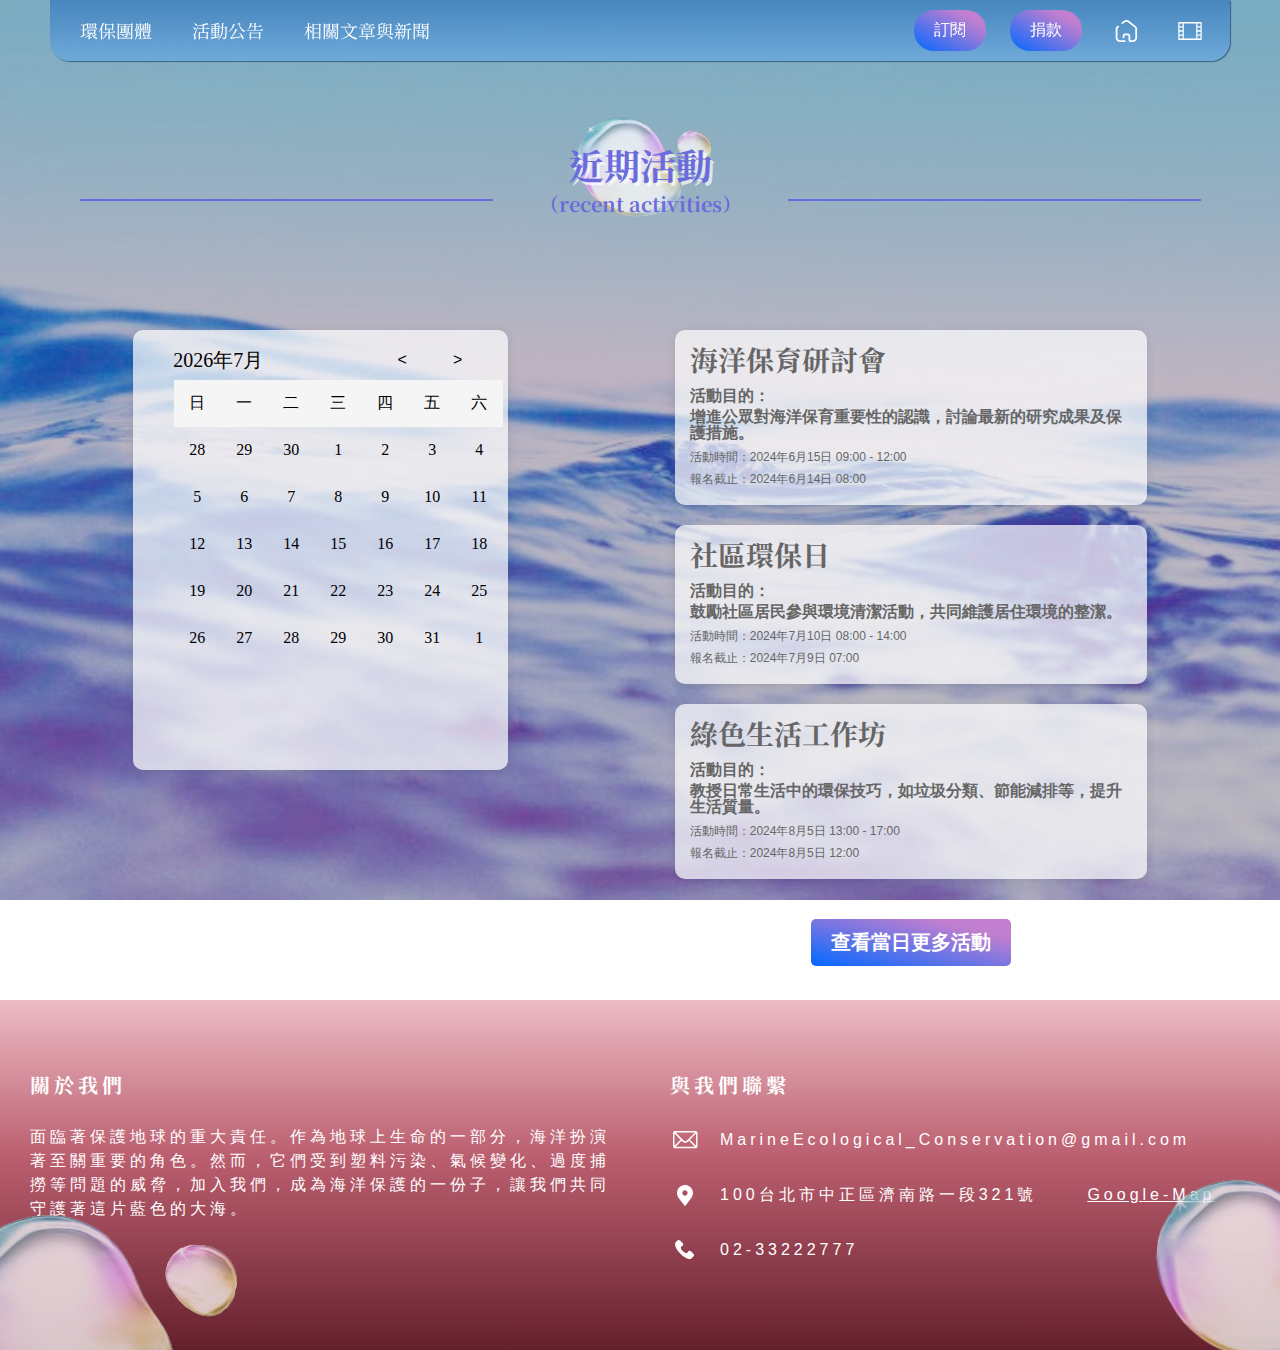
<file: activities.html>
<!DOCTYPE html>
<html lang="zh-Hant">

<head>
    <meta charset="UTF-8">
    <meta name="viewport" content="width=device-width, initial-scale=1.0">
    <title>個人作業｜提倡環保◇保護海洋｜</title>
    <link rel="stylesheet" href="./style.css">
    <style>
        html {
            scroll-behavior: smooth;
        }
    </style>
</head>

<body>
    <header>
        <nav class="navbar">
            <ul class="nav-links">
                <li><a href="./groups.html" class="text-18w-Family">環保團體</a></li>
                <li><a href="./activities.html" class="text-18w-Family">活動公告</a></li>
                <li><a href="./video-news.html" class="text-18w-Family">相關文章與新聞</a></li>
            </ul>
            <div class="nav-buttons">
                <button id="subscribeBtn" class="btn-primary">訂閱</button>
                <a href="./Donate.html"><button class="btn-primary">捐款</button></a>
                <a href="./index.html" class="nav-icon"><img src="./img/menuhearder/icon-home.svg" alt="Home"></a>
                <a href="./video-news.html" class="nav-icon"><img src="./img/menuhearder/icon-video.svg"
                        alt="Video"></a>
            </div>
        </nav>
    </header>

   <!-- 近期活動 -->
   <section id="activities">
    <div class="titleLine">
        <div class="title">
            <h1 class="Big-Text-Family">近期活動
                <p class="text-20wb-Family">（recent activities）</p>
            </h1>
        </div>
    </div>
    <div class="dateBox">
        <div class="calendar">
            <div class="calendar-header">
                <span id="calendar-month-year"></span>
                <div class="nav-buttons">
                    <button id="prev-month">&lt;</button>
                    <button id="next-month">&gt;</button>
                </div>
            </div>
            <table class="calendar-table">
                <thead>
                    <tr>
                        <th>日</th>
                        <th>一</th>
                        <th>二</th>
                        <th>三</th>
                        <th>四</th>
                        <th>五</th>
                        <th>六</th>
                    </tr>
                </thead>
                <tbody id="calendar-body">
                    <!-- 日曆天數將由JavaScript生成 -->
                </tbody>
            </table>
        </div>
        <div class="events" id="event-container">
            <a href="./activities.html" class="event">
                <h3 class="event-title-30pb-Family">海洋保育研討會</h3>
                <div class="eventAct text-16-Family">
                    <p>活動目的： </p>
                    <p> 增進公眾對海洋保育重要性的認識，討論最新的研究成果及保護措施。</p>
                </div>
                <div class="eventTime text-12wf-Family">
                    <span>活動時間：2024年6月15日 09:00 - 12:00</span>
                    <span>報名截止：2024年6月14日 08:00</span>
                </div>
            </a>

            <a href="./activities.html" class="event">
                <h3 class="event-title-30pb-Family">社區環保日</h3>
                <div class="eventAct text-16-Family">
                    <p>活動目的： </p>
                    <p> 鼓勵社區居民參與環境清潔活動，共同維護居住環境的整潔。</p>
                </div>
                <div class="eventTime text-12wf-Family">
                    <span>活動時間：2024年7月10日 08:00 - 14:00</span>
                    <span>報名截止：2024年7月9日 07:00</span>
                </div>
            </a>

            <a href="./activities.html" class="event">
                <h3 class="event-title-30pb-Family">綠色生活工作坊</h3>
                <div class="eventAct text-16-Family">
                    <p>活動目的： </p>
                    <p> 教授日常生活中的環保技巧，如垃圾分類、節能減排等，提升生活質量。</p>
                </div>
                <div class="eventTime text-12wf-Family">
                    <span>活動時間：2024年8月5日 13:00 - 17:00</span>
                    <span>報名截止：2024年8月5日 12:00</span>
                </div>
            </a>
            <div class="more-activities text-20A-Family">
                <a href="./activities.html"><button>查看當日更多活動</button></a>
            </div>
        </div>
    </div>
</section>

    <footer>
        <div id="footer-box">
            <div id="footer-contant">
                <h2 class="text-20wb-Family">關於我們</h2>
                <p class="text-16wf-Family">
                    面臨著保護地球的重大責任。作為地球上生命的一部分，海洋扮演著至關重要的角色。然而，它們受到塑料污染、氣候變化、過度捕撈等問題的威脅，加入我們，成為海洋保護的一份子，讓我們共同守護著這片藍色的大海。
                </p>

            </div>
            <div id="footer-connect">
                <h2 class="text-20wb-Family">與我們聯繫</h2>
                <div class="text-16wf-Family">
                    <p><img src="./img/footer/mail.svg" alt="電子信箱、Email">MarineEcological_Conservation@gmail.com </p>
                    <p><img src="./img/footer/addr.svg" alt="地址、Addr">100台北市中正區濟南路一段321號 <a class="maptext"
                            href="">Google-Map</a></p>
                    <p><img src="./img/footer/phone.svg" alt="聯絡電話、phoneNumber">02-33222777</p>
                </div>
            </div>
            <img class="left-pp" src="./img/footer/Bubbles.svg" alt="">
            <img class="right-pp" src="./img/footer/Bubbles.svg" alt="">
        </div>
    </footer>
    <script src="./script.js"></script>

</body>

</html>
</file>
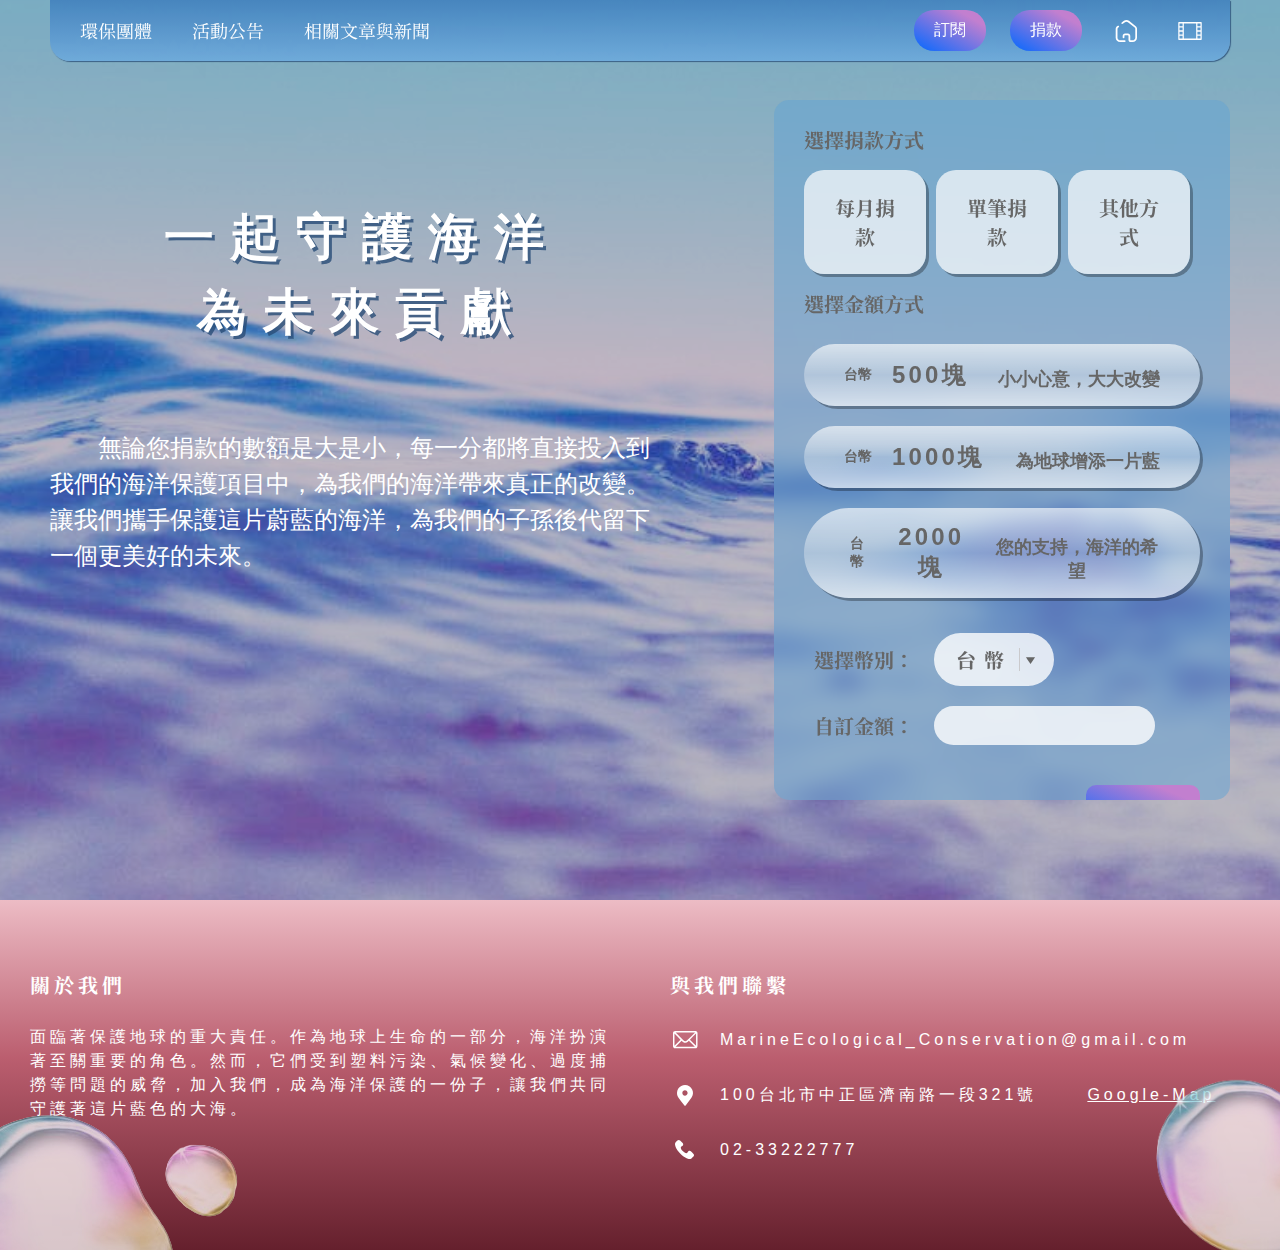
<file: Donate.html>
<!DOCTYPE html>
<html lang="zh-Hant">

<head>
    <meta charset="UTF-8">
    <meta name="viewport" content="width=device-width, initial-scale=1.0">
    <title>個人作業｜提倡環保◇保護海洋｜-守護海洋</title>
    <link rel="stylesheet" href="./style.css">
</head>

<body>
    <header>
        <nav class="navbar">
            <ul class="nav-links">
                <li><a href="./groups.html" class="text-18w-Family">環保團體</a></li>
                <li><a href="./activities.html" class="text-18w-Family">活動公告</a></li>
                <li><a href="./video-news.html" class="text-18w-Family">相關文章與新聞</a></li>
            </ul>
            <div class="nav-buttons">
                <button id="subscribeBtn" class="btn-primary">訂閱</button>
                <a href="./Donate.html"><button class="btn-primary">捐款</button></a>
                <a href="./index.html" class="nav-icon"><img src="./img/menuhearder/icon-home.svg" alt="Home"></a>
                <a href="./video-news.html" class="nav-icon"><img src="./img/menuhearder/icon-video.svg"
                        alt="Video"></a>
            </div>
        </nav>
    </header>

    <div id="donate">
        <img class="right-bg" src="./img/Lower left ocean map.png" alt="">
        <div class="donate-box">
            <div class="title-L">
                <div class="header Big-Text-NoFamily">一起守護海洋<br>為未來貢獻</div>
                <div class="header-text">
                    　　無論您捐款的數額是大是小，每一分都將直接投入到我們的海洋保護項目中，為我們的海洋帶來真正的改變。讓我們攜手保護這片蔚藍的海洋，為我們的子孫後代留下一個更美好的未來。
                </div>
            </div>
            <div class="container">
                <form>
                    <div class="box">
                        <div class="subheader text-206b-Family">選擇捐款方式</div>
                        <div class="radio-group ">
                            <button class="text-206b-Family" type="button">每月捐款</button>
                            <button class="text-206b-Family" type="button">單筆捐款</button>
                            <button class="text-206b-Family" type="button">其他方式</button>
                        </div>
                    </div>
                    <div class="form-group">
                        <div class="subheader text-206b-Family">選擇金額方式</div>
                        <div class="box">
                            <button type="button">
                                <div class="text-SB">
                                    <div class="S">
                                        <small>台幣</small>
                                        <h2>500塊</h2>
                                    </div>
                                    <div class="B">
                                        <h3>小小心意，大大改變</h3>
                                    </div>
                                </div>
                            </button>
                            <button type="button">
                                <div class="text-SB">
                                    <div class="S">
                                        <small>台幣</small>
                                        <h2>1000塊</h2>
                                    </div>
                                    <div class="B">
                                        <h3>為地球增添一片藍</h3>
                                    </div>
                                </div>
                            </button>
                            <button type="button">
                                <div class="text-SB">
                                    <div class="S">
                                        <small>台幣</small>
                                        <h2>2000塊</h2>
                                    </div>
                                    <div class="B">
                                        <h3>您的支持，海洋的希望</h3>
                                    </div>
                                </div>
                            </button>
                        </div>
                    </div>
                    <div id="select-money">
                        <div class="select text-206b-Family">
                            <label for="money">選擇幣別：</label>
                            <select class="text-206b-Family">
                                <option value="台幣">台幣</option>
                                <option value="美金">美金</option>
                                <option value="日幣">日幣</option>
                                <option value="歐元">歐元</option>
                                </optgroup>
                            </select>
                        </div>
                        <div class="form-group-2 text-206b-Family">
                            <label for="name">自訂金額：</label>
                            <input type="text" id="name">
                        </div>
                        <a class="btn-next text-18w-Family" href="#">下一步</a>
                    </div>
                    <div id="newFormContent">
                        <h2>新的表单内容</h2>
                        <p>这是新的表单内容，覆盖原本的内容。</p>
                    </div>
                </form>
            </div>
        </div>
    </div>

    <footer>
        <div id="footer-box">
            <div id="footer-contant">
                <h2 class="text-20wb-Family">關於我們</h2>
                <p class="text-16wf-Family">
                    面臨著保護地球的重大責任。作為地球上生命的一部分，海洋扮演著至關重要的角色。然而，它們受到塑料污染、氣候變化、過度捕撈等問題的威脅，加入我們，成為海洋保護的一份子，讓我們共同守護著這片藍色的大海。
                </p>

            </div>
            <div id="footer-connect">
                <h2 class="text-20wb-Family">與我們聯繫</h2>
                <div class="text-16wf-Family">
                    <p><img src="./img/footer/mail.svg" alt="電子信箱、Email">MarineEcological_Conservation@gmail.com </p>
                    <p><img src="./img/footer/addr.svg" alt="地址、Addr">100台北市中正區濟南路一段321號 <a class="maptext"
                            href="">Google-Map</a></p>
                    <p><img src="./img/footer/phone.svg" alt="聯絡電話、phoneNumber">02-33222777</p>
                </div>
            </div>
            <img class="left-pp" src="./img/footer/Bubbles.svg" alt="">
            <img class="right-pp" src="./img/footer/Bubbles.svg" alt="">
        </div>
    </footer>

    <!-- 按鈕被點擊 -->
    <script>
       
    </script>

<script src="./script.js"></script>

</body>


</html>
</file>
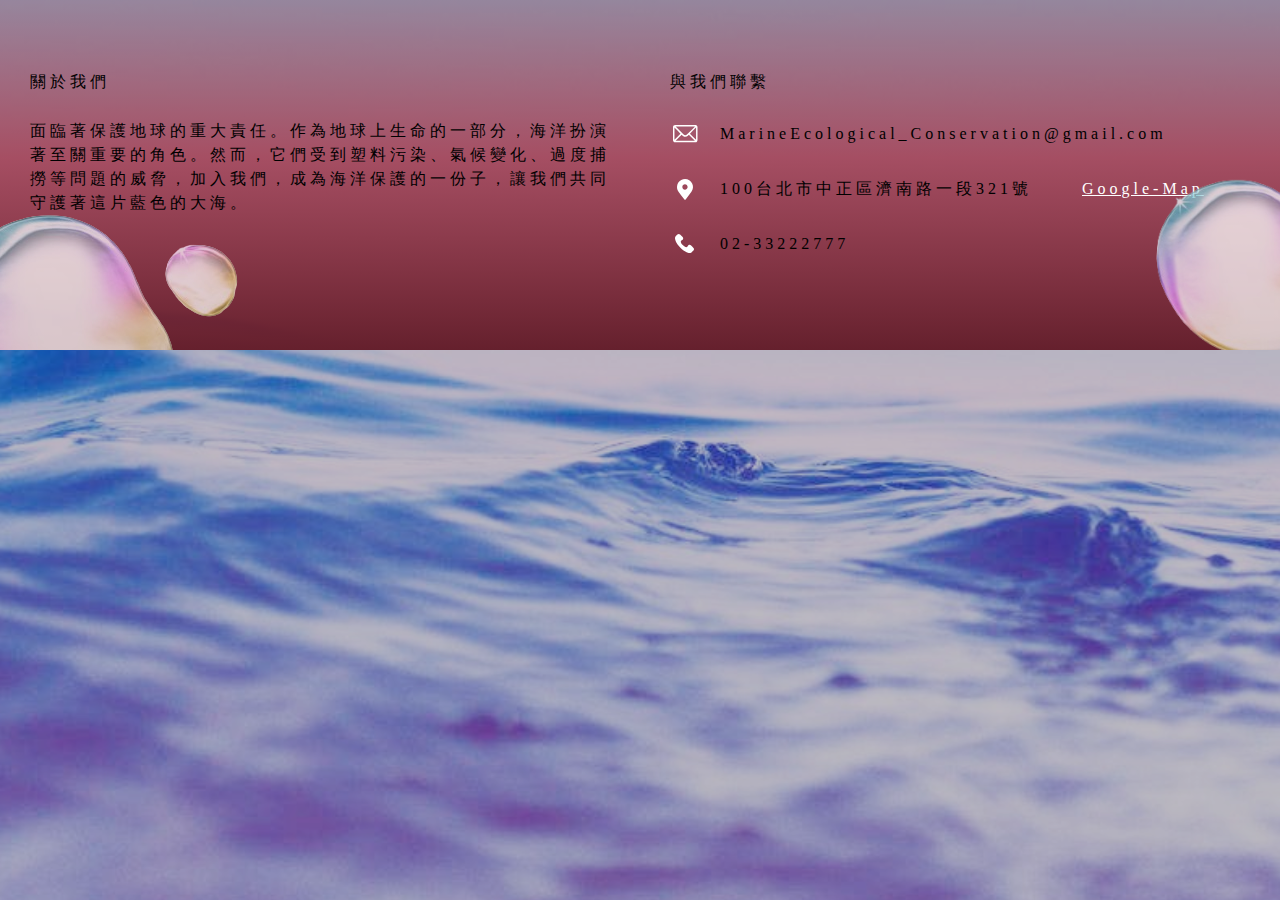
<file: footer.html>
<!DOCTYPE html>
<html lang="zh-Hant">

<head>
    <meta charset="UTF-8">
    <meta name="viewport" content="width=device-width, initial-scale=1.0">
    <title>個人作業｜提倡環保◇保護海洋｜-footer頁尾</title>
    <link rel="stylesheet" href="./style.css">
</head>

<body>
    <footer>
        <div id="footer-box">
            <div id="footer-contant">
                <h2>關於我們</h2>
                <p>面臨著保護地球的重大責任。作為地球上生命的一部分，海洋扮演著至關重要的角色。然而，它們受到塑料污染、氣候變化、過度捕撈等問題的威脅，加入我們，成為海洋保護的一份子，讓我們共同守護著這片藍色的大海。
                </p>

            </div>
            <div id="footer-connect">
                <h2>與我們聯繫</h2>
                <div>
                    <p><img src="./img/footer/mail.svg" alt="電子信箱、Email">MarineEcological_Conservation@gmail.com </p>
                    <p><img src="./img/footer/addr.svg" alt="地址、Addr">100台北市中正區濟南路一段321號 <a class="maptext"
                            href="">Google-Map</a></p>
                    <p><img src="./img/footer/phone.svg" alt="聯絡電話、phoneNumber">02-33222777</p>
                </div>
            </div>
            <img class="left-pp" src="./img/footer/Bubbles.svg" alt="">
            <img class="right-pp" src="./img/footer/Bubbles.svg" alt="">
        </div>
    </footer>
</body>

</html>
</file>
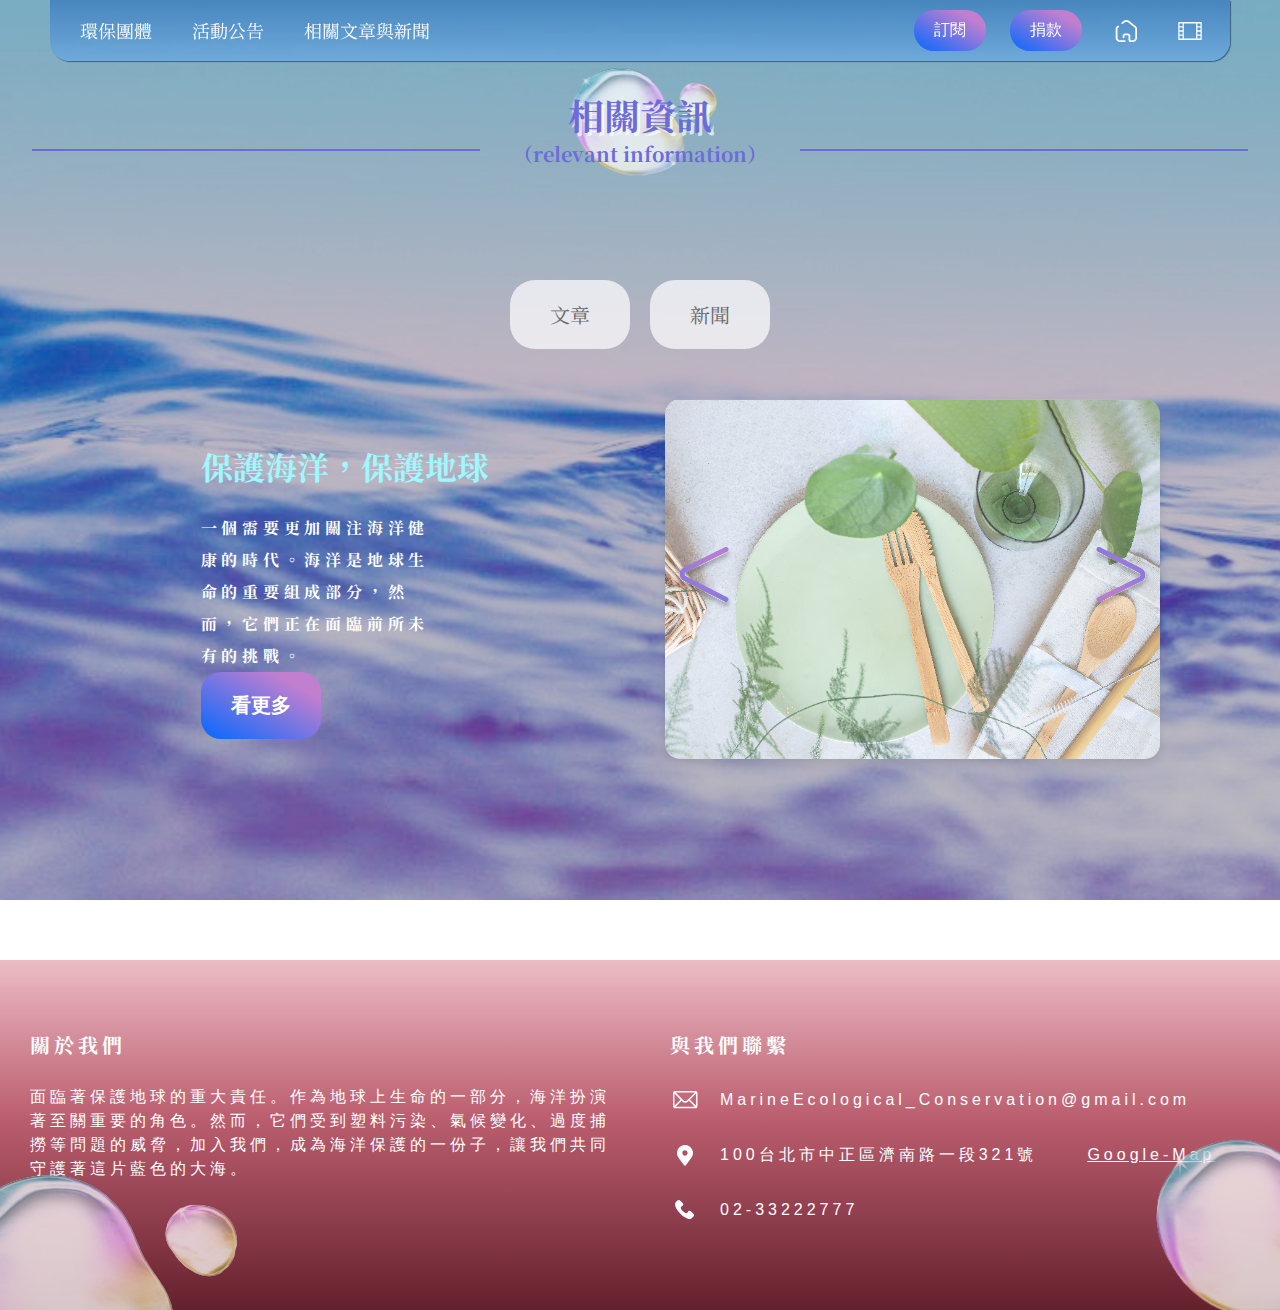
<file: video-news.html>
<!DOCTYPE html>
<html lang="zh-Hant">

<head>
    <meta charset="UTF-8">
    <meta name="viewport" content="width=device-width, initial-scale=1.0">
    <title>個人作業｜提倡環保◇保護海洋｜</title>
    <link rel="stylesheet" href="./style.css">
    <style>
        html {
            scroll-behavior: smooth;
        }
    </style>
</head>

<body>
    <header>
        <nav class="navbar">
            <ul class="nav-links">
                <li><a href="./groups.html" class="text-18w-Family">環保團體</a></li>
                <li><a href="./activities.html" class="text-18w-Family">活動公告</a></li>
                <li><a href="./video-news.html" class="text-18w-Family">相關文章與新聞</a></li>
            </ul>
            <div class="nav-buttons">
                <button id="subscribeBtn" class="btn-primary">訂閱</button>
                <a href="./Donate.html"><button class="btn-primary">捐款</button></a>
                <a href="./index.html" class="nav-icon"><img src="./img/menuhearder/icon-home.svg" alt="Home"></a>
                <a href="./video-news.html" class="nav-icon"><img src="./img/menuhearder/icon-video.svg"
                        alt="Video"></a>
            </div>
        </nav>
    </header>
   <!-- 相關資訊 -->
   <section id="information">
    <div class="titleLine">
        <div class="title">
            <h1 class="Big-Text-Family">相關資訊<p class="text-20wb-Family">（relevant information）</p>
            </h1>
        </div>
    </div>
    <div class="tabs">
        <button class="tab">文章</button>
        <button class="tab">新聞</button>
    </div>
    <div class="content">
        <div class="left-text">
            <h4 class="text-32bb-Family">保護海洋，保護地球</h4>
            <p class="text-24wb-Family">
                一個需要更加關注海洋健康的時代。海洋是地球生命的重要組成部分，然而，它們正在面臨前所未有的挑戰。</p>
            <a href="./video-news.html"><button class="read-more">看更多</button></a>
        </div>
        <div class="image-carousel">
            <button class="carousel-button-left"><img src="./img/left arrow.svg" alt=""></button>
            <div class="carousel-container">
                <div class="carousel">
                    <img src="./img/Carousel (1).png" alt="">
                    <img src="./img/Carousel (2).png" alt="">
                    <img src="./img/Carousel (3).png" alt="">
                    <img src="./img/Carousel (1).png" alt="">
                    <img src="./img/Carousel (2).png" alt="">
                    <img src="./img/Carousel (3).png" alt="">
                    <img src="./img/Carousel (1).png" alt="">
                    <img src="./img/Carousel (2).png" alt="">
                    <img src="./img/Carousel (3).png" alt="">
                </div>
            </div>
            <button class="carousel-button-right"><img src="./img/right arrow.svg" alt=""></button>
        </div>
    </div>
</section>

    <footer>
        <div id="footer-box">
            <div id="footer-contant">
                <h2 class="text-20wb-Family">關於我們</h2>
                <p class="text-16wf-Family">
                    面臨著保護地球的重大責任。作為地球上生命的一部分，海洋扮演著至關重要的角色。然而，它們受到塑料污染、氣候變化、過度捕撈等問題的威脅，加入我們，成為海洋保護的一份子，讓我們共同守護著這片藍色的大海。
                </p>

            </div>
            <div id="footer-connect">
                <h2 class="text-20wb-Family">與我們聯繫</h2>
                <div class="text-16wf-Family">
                    <p><img src="./img/footer/mail.svg" alt="電子信箱、Email">MarineEcological_Conservation@gmail.com </p>
                    <p><img src="./img/footer/addr.svg" alt="地址、Addr">100台北市中正區濟南路一段321號 <a class="maptext"
                            href="">Google-Map</a></p>
                    <p><img src="./img/footer/phone.svg" alt="聯絡電話、phoneNumber">02-33222777</p>
                </div>
            </div>
            <img class="left-pp" src="./img/footer/Bubbles.svg" alt="">
            <img class="right-pp" src="./img/footer/Bubbles.svg" alt="">
        </div>
    </footer>

    <script src="./script.js"></script>

</body>

</html>
</file>
<file: style.css>
@import url('https://fonts.googleapis.com/css2?family=Noto+Serif+TC:wght@200..900&display=swap');

/* eric/css/reset/ */
html,
body,
div,
span,
applet,
object,
iframe,
h1,
h2,
h3,
h4,
h5,
h6,
p,
blockquote,
pre,
a,
abbr,
acronym,
address,
big,
cite,
code,
del,
dfn,
em,
img,
ins,
kbd,
q,
s,
samp,
small,
strike,
strong,
sub,
sup,
tt,
var,
b,
u,
i,
center,
dl,
dt,
dd,
ol,
ul,
li,
fieldset,
form,
label,
legend,
table,
caption,
tbody,
tfoot,
thead,
tr,
th,
td,
article,
aside,
canvas,
details,
embed,
figure,
figcaption,
footer,
header,
hgroup,
menu,
nav,
output,
ruby,
section,
summary,
time,
mark,
audio,
video {
    margin: 0;
    padding: 0;
    border: 0;
    font-size: 100%;
    font: inherit;
    vertical-align: baseline;
}

/* HTML5 display-role reset for older browsers */
article,
aside,
details,
figcaption,
figure,
footer,
header,
hgroup,
menu,
nav,
section {
    display: block;
}

body {
    margin: 0;
    line-height: 1;
    overflow-x: hidden;
}

ol,
ul {
    list-style: none;
    padding-left: 0;
    text-decoration: none;
}

blockquote,
q {
    quotes: none;
}

blockquote:before,
blockquote:after,
q:before,
q:after {
    content: '';
    content: none;
}

table {
    border-collapse: collapse;
    border-spacing: 0;
}

/* eric/css/reset/end */


/* __________________________________________________________________________________ */
/* 共用區設定 */
body {
    background: url(./img/background-img.svg) no-repeat center center fixed;
    background-size: cover;
}

main {
    padding-top: 80px;
}

a {
    text-decoration: none;
    color: var(--text);
}


/* ________________________________________ */
/* 文字設定 */
.Big-Text-Family {
    font-family: 'Noto Serif TC';
    color: var(--text-title);
    font-size: 32.5px;
    font-weight: bold;
    line-height: 1.4;
    text-shadow: 3px 3px var(--white-rgba7);
}

.Big-Text-NoFamily {
    font-family: Arial;
    font-size: 50px;
    color: var(--white);
    font-weight: bold;
    letter-spacing: 1rem;
    text-shadow: 3px 3px var(--shadow-blue);
}

.text-18w-Family {
    font-family: 'Noto Serif TC';
    color: var(--white);
    font-size: 18px;
}

.text-18wb-Family {
    font-family: 'Noto Serif TC';
    color: var(--white);
    font-size: 18px;
    font-weight: bold;
}

.text-18-Family {
    font-family: 'Noto Serif TC';
    font-size: 18px;
    font-weight: bold;
}

.text-16wf-Family {
    font-family: Arial;
    color: white;
    font-size: 16px;
    font-weight: lighter;
}

.text-16-Family {
    font-family: Arial;
    /* color: white; */
    font-size: 16px;
    font-weight: bold;
}

.text-12wf-Family {
    font-family: Arial;
    /* color: white; */
    font-size: 12px;
    font-weight: lighter;
}

.text-206b-Family {
    font-family: 'Noto Serif TC';
    color: var(--text);
    font-size: 20px;
    font-weight: bold;
}

.text-20wb-Family {
    font-family: 'Noto Serif TC';
    color: var(--white);
    font-size: 20px;
    font-weight: bold;
}

.text-20A-Family {
    font-family: Arial;
    color: var(--white);
    font-size: 20px;
    font-weight: bold;
}

.text-24wb-Family {
    font-family: 'Noto Serif TC';
    color: var(--white);
    font-size: 24px;
    font-weight: bold;
    line-height: 2;
    letter-spacing: .3rem;
}

.text-32bb-Family {
    font-family: 'Noto Serif TC';
    color: var(--text-smalltitle);
    font-size: 32px;
    font-weight: bold;
}

.event-title-30pb-Family {
    font-family: 'Noto Serif TC';
    /* color: var(--text-title); */
    font-size: 28px;
    font-weight: bold;
}

/* 顏色設定 */
:root {
    /* 主色調 */
    --white: #fff;
    --white-rgba7: rgba(255, 255, 255, 0.7);
    --blue: #284C77;
    --bluePinck: linear-gradient(to left bottom, #C27FCF 20%, #0368FF 100%);
    --btn_hover: linear-gradient(to right, #a95ac9, #e66089);
    /* 文字顏色 */
    --text: #666;
    --text-smalltitle: #9ef8fd;
    --text-title: #6b6bdb;
    /* 區塊色 */
    --section_background: rgba(97, 164, 212, 0.5);
    --Light-Steel-list: linear-gradient(to bottom, rgba(59, 124, 189, 0.8), rgb(106, 169, 223, 0.8));

    /* 陰影box-shadow */
    /* btn 按鈕 */
    --shadow-black: rgba(0, 0, 0, 0.3);
    /* title 文字 */
    --shadow-blue: rgba(40, 76, 119, 0.8);
}

/* __________________________________________________________________________________ */
/* __________hearder選單(開始)____________ */
header {
    top: 0;
    position: fixed;
    width: 100%;
    z-index: 99;
}

.navbar {
    display: flex;
    justify-content: space-between;
    align-items: center;
    background: var(--Light-Steel-list);
    padding: 10px 20px;
    box-shadow: 1px 1px 1px var(--shadow-blue);
    border-radius: 0 0 20px 20px;
    margin: 0 50px;
    animation: slideIn 1s forwards;

}

@keyframes slideIn {
    from {
        transform: translateY(-100%);
    }

    to {
        transform: translateY(0);
    }
}


.nav-links {
    list-style: none;
    padding: 0;
    margin: 0;
    display: flex;
    gap: 20px;
}

.nav-links li {
    margin: 0;
}

.nav-links a {
    padding: 10px;
    text-decoration: none;
    transition: background 0.3s;
    border-radius: 99px;
}

.nav-links a:hover {
    background-color: var(--white-rgba7);
    color: var(--blue);
}

.nav-buttons {
    display: flex;
    align-items: center;
    gap: 24px;
}

.btn-primary {
    background: var(--bluePinck);
    border: none;
    padding: 10px 20px;
    border-radius: 20px;
    cursor: pointer;
    font-size: 16px;
    color: var(--white);
}

.btn-primary {
    color: var(--white);
    text-decoration: none;
}

.btn-primary:hover {
    background: var(--btn_hover);
}

.nav-icon img {
    width: 32px;
    height: 32px;
}

.nav-icon {
    display: flex;
    align-items: center;
    justify-content: center;
    width: 40px;
    height: 40px;
    background-color: transparent;
    border-radius: 99px;
    transition: background-color 0.3s;
}

.nav-icon:hover {
    background-color: var(--white-rgba7);
}

.subscribed {
    /* 按鈕的訂閱後樣式 */
    background: green;
}

/* __________hearder選單(結束)____________ */

/* __________________________________________________________________________________ */

/* __________index首頁(開始)____________ */

/* __________封面頁(開始)____________ */
section {
    height: 100vh;
}

.hero-section {
    position: relative;
    display: flex;
    align-items: start;
    justify-content: space-between;
    overflow: hidden;
    margin-bottom: 75px;
}


.hero-section .hero-text {
    background: var(--section_background);
    padding: 20px;
    border-radius: 20px;
    width: 23.3%;
    position: absolute;
    left: 120px;
    top: 155px;
}

.hero-section .hero-text h1 {
    width: 80%;
    bottom: 0;
}

.hero-section .hero-text h1 .left {
    position: absolute;
    left: 3rem;
}

.hero-section .hero-text h1 .right {
    position: absolute;
    right: 3rem;
}

.hero-section .hero-text p {
    margin: 6rem auto 3rem auto;
    width: 80%;
    letter-spacing: .2rem;
    line-height: 1.5;
}

.hero-section .hero-text .hero-button {
    background: var(--bluePinck);
    color: var(--white);
    border: none;
    padding: 20px;
    margin: 0 10%;
    margin-bottom: 50px;
    border-radius: 20px;
    font-size: 18px;
    font-weight: bold;
    cursor: pointer;
}

.hero-section .hero-text .hero-button:hover {
    background: var(--btn_hover);
}

.hero-image .bigfish {
    position: absolute;
    width: 80%;
    height: auto;
    border-radius: 20px;
    top: 28%;
    right: -25rem;
    animation: bigfishAnimation-in 2.5s .8s, bigfishAnimation 10s 3s infinite;
    /* animation: bigfishAnimation 10s infinite; */
    transform-origin: right;
    opacity: 0;
}

.hero-image .right-bg {
    position: absolute;
    top: 0;
    right: -30%;
    height: 110%;
    z-index: -5;

}

.hero-image .left-bg {
    position: absolute;
    left: -35rem;
    top: 35%;
    z-index: -1;
}

.hero-image .fish {
    position: absolute;
    bottom: -32%;
    animation: fishAnimation 6s 1.5s infinite;
    right: -25%;
    z-index: -5;
}



/* 游動動畫-金魚bigfish */
@keyframes bigfishAnimation-in {
    0% {
        transform: translate(150px, 0px);
        opacity: 0;
    }

    100% {
        transform: translate(50px, 30px);
        opacity: 1;
    }
}

@keyframes bigfishAnimation {
    0% {
        transform: translate(50px, 30px);
        opacity: 1;
    }

    25% {
        transform: translate(50px, -30px) rotate(6deg);
        opacity: 1;
    }

    50% {
        transform: translate(50px, 30px);
        opacity: 1;

    }

    75% {
        transform: translate(50px, -30px) rotate(2deg);
        opacity: 1;
    }

    100% {
        transform: translate(50px, 30px);
        opacity: 1;
    }
}

@keyframes fishAnimation {
    0% {
        transform: translate(20%, 0px);
        opacity: 0.8;
    }

    100% {
        opacity: 1;
        transform: translate(-500%, -500%);
    }
}

/* __________封面頁(結束)____________ */
/* __________________________________________________________________________________ */
/* __________宣言頁面(開始)___________ */
#declaration {
    display: flex;
    flex-flow: column;
    justify-content: center;
    align-items: center;
    text-align: center;
    /* 原本圖片效果 */
    /* background: url(./img/picture.png) no-repeat;
    background-size: 100% 100%;
    position: relative; */
}

/* 改成影片 */
#declaration .declarationText {
    position: absolute;
    z-index: 99;
}

/* 原本極光效果 */
/* #declaration .aurora-overlay {
    position: absolute;
    top: 0;
    left: 0;
    width: 100%;
    height: 100%;
    background: radial-gradient(circle, rgba(0, 255, 255, 0.3), rgba(255, 0, 255, 0.3));
    background-size: 600% 600%;
    animation: aurora 60s ease-in-out infinite, wave 60s ease-in-out infinite alternate;
    mix-blend-mode: overlay;
    pointer-events: none;
}

.aurora-waves {
    position: absolute;
    top: 0;
    left: 0;
    width: 100%;
    height: 100%;
    background: repeating-radial-gradient(circle at 50% 50%, rgba(255, 255, 255, 0.1), transparent 10%);
    background-size: 600% 600%;
    animation: waves 60s linear infinite;
    mix-blend-mode: overlay;
    pointer-events: none;
}

@keyframes aurora {
    0% {
        background-position: 0% 50%;
    }

    50% {
        background-position: 100% 50%;
    }

    100% {
        background-position: 0% 50%;
    }
}

@keyframes wave {
    0% {
        transform: translateX(-20px) translateY(-10px);
    }

    100% {
        transform: translateX(20px) translateY(10px);
    }
}

@keyframes waves {
    0% {
        background-position: 0% 0%;
    }

    100% {
        background-position: 100% 100%;
    }
} */


#declaration h1 {
    z-index: 2;
}

#declaration p {
    color: var(--white);
    font-size: 24px;
    margin: 10rem auto;
    width: 80%;
    letter-spacing: .5rem;
    line-height: 1.5;
    font-weight: bold;
}

/* __________宣言頁面(結束)___________ */
/* index共用標題(開始) */
section .titleLine {
    display: flex;
    justify-content: center;
    position: relative;
    background: url(./img/footer/Bubbles.svg) no-repeat center top;
    background-size: 15%;
    width: 100%;
    height: 200px;
    margin-top: 60px;
}

section .titleLine .title {
    text-align: center;
    margin: 30px auto;
}

section .titleLine .title p {
    color: var(--text-title);
    text-shadow: none;
}

section .titleLine .title::before {
    content: '';
    position: absolute;
    width: 35%;
    height: 2px;
    background: var(--text-title);
    transform: translateY(-50%);
    left: 2.5%;
    top: 45%;
}

section .titleLine .title::after {
    content: '';
    position: absolute;
    width: 35%;
    height: 2px;
    background: var(--text-title);
    transform: translateY(-50%);
    right: 2.5%;
    top: 45%;
}

/* index共用標題(結束) */

/* __________相關資訊(開始)___________ */
#information .tabs {
    display: flex;
    justify-content: center;
    margin-bottom: 50px;
}

#information .tabs .tab {
    font-size: 20px;
    color: var(--text);
    font-family: 'Noto Serif TC';
    padding: 20px 40px;
    border: none;
    background: var(--white-rgba7);
    border-radius: 25px;
    margin: 0 10px;
    cursor: pointer;
}

#information .tabs .tab:hover {
    background: var(--blue);
    color: var(--white);
}

#information .content {
    display: flex;
    flex: 1;
    justify-content: center;
    align-items: center;
    width: 100%;
    margin: auto;
}

#information .content .left-text {
    width: 30%;
    margin: 0 80px;
}

#information .content .left-text h4 {
    margin: 30px 0;
}

#information .content .left-text p {
    font-size: 16px;
    color: var(--white);
    width: 60%;
}

#information .content .left-text .read-more {
    border-radius: 20px;
    font-size: 20px;
    font-weight: bold;
    cursor: pointer;
    padding: 20px 30px;
    background: var(--bluePinck);
    color: var(--white);
    border: none;
    cursor: pointer;
    float: left;
}

#information .content .left-text .read-more:hover {
    background: var(--btn_hover);
}

#information .content .image-carousel {
    position: relative;
    width: 40%;
    height: 40vh;
    width: 55vh;
    overflow: hidden;
    box-shadow: 0 4px 8px rgba(0, 0, 0, 0.1);
    border-radius: 15px;
}

#information .content .image-container img {
    position: absolute;
    left: 0;
    top: 0;
    z-index: -1;
    width: 100%;
    height: 100%;
}

#information .content .image-container .carousel-container {
    width: 80%;
    max-width: 600px;
    overflow: hidden;
    position: relative;
}

.carousel {
    display: flex;
    transition: transform 0.5s ease-in-out;
}

.carousel img {
    width: 100%;
    /* flex-shrink: 1; */
    object-fit: contain;

}

#information .content .carousel-button-left,
#information .content .carousel-button-right {
    position: absolute;
    top: 50%;
    transform: translateY(-50%);
    border: none;
    cursor: pointer;
    background: none;
    z-index: 5;
}

.carousel-button-left {
    left: 0%;
}

.carousel-button-right {
    right: 0%;
}

/* __________相關資訊(結束)___________ */

/* __________海洋汙染(開始)___________ */
/* 卡片样式 */
.card-container {
    display: flex;
    justify-content: space-around;
    flex-wrap: wrap;
    width: 100%;
}

.card {
    background: rgba(180, 198, 225, 0.8);
    border-radius: 15px;
    box-shadow: 0 4px 8px rgba(0, 0, 0, 0.1);
    overflow: hidden;
    text-align: center;
    width: 20%;
    position: relative;
    padding-bottom: 10px;
}

.card::before {
    content: '';
    position: absolute;
    width: 50px;
    height: 50px;
    background: rgb(139, 173, 225);
    border: 1px solid white;
    top: -30px;
    left: 50%;
    transform: translateX(-50%);
    border-radius: 50%;
}

.card-image img {
    width: 85%;
    margin: 25px auto 0 auto;
    border-radius: 10px;
}

.card-title {
    color: #6a4bad;
}

.card-description {
    padding: 0 20px;
    color: #333;
    overflow: hidden;
    text-overflow: ellipsis;
    display: -webkit-box;
    -webkit-box-orient: vertical;
    -webkit-line-clamp: 3;
    line-height: 1.5;
}

.card-button {
    background: var(--bluePinck);
    border: none;
    border-radius: 5px;
    color: white;
    cursor: pointer;
    padding: 10px 20px;
    margin-top: 10px;
    font-size: 14px;
    animation: all 0.4s;
}

.card-button:hover {
    background: linear-gradient(90deg, #66ccff, #d16ee0);
}

/* 燈箱樣式 */
.lightbox {
    display: none;
    position: fixed;
    z-index: 1000;
    left: 0;
    top: 0;
    bottom: 0;
    width: 100%;
    height: 100%;
    background-color: rgba(255, 255, 255, 0.35);
}

.lightbox-content {
    position: relative;
    margin: 8% auto;
    padding: 30px;
    width: 80%;
    height: 70%;
    max-height: 600px;
    max-width: 1000px;
    background: rgba(0, 0, 0, 0.65);
    color: var(--white);
    box-shadow: var(--text-title);
    border-radius: 10px;
    text-align: center;
    box-shadow: rgba(194, 127, 207, 0.6) 10px 10px;
}

.close {
    position: absolute;
    top: 10px;
    right: 25px;
    color: #aaa;
    font-size: 30px;
    font-weight: bold;
    transition: 0.3s;
    margin-top: 15px;
    cursor: pointer;
}

.lightbox-image {
    width: 45%;
    float: left;
    height: auto;
    margin-right: 20px;
    border-radius: 15px;
    border-radius: 15px;
}


#lightbox .lightbox-content .lightbox-text {
    margin: 10px;
}

#lightbox .lightbox-content .lightbox-text .lightbox-title {
    color: var(--text-title);
    font-size: 30px;
    margin: 20px 0;
}

#lightbox .lightbox-content .lightbox-text .lightbox-description {
    text-align: left;
    line-height: 1.5;
    letter-spacing: .15rem;
}

/* __________海洋汙染(結束)___________ */

/* __________近期活動(開始)___________ */
#activities {
    padding: 50px;
}

.titleLine {
    text-align: center;
    margin-bottom: 30px;
}

.dateBox {
    display: flex;
    justify-content: space-around;
    align-items: flex-start;
    border-radius: 15px;
}

.calendar {
    width: 25%;
    height: 400px;
    padding: 20px 40px;
    border-radius: 10px;
    background: var(--white-rgba7);
    box-shadow: 0 2px 10px rgba(0, 0, 0, 0.1);
    overflow: hidden;

}

.calendar-header {
    display: flex;
    justify-content: space-between;
    align-items: center;
    margin-bottom: 10px;
}

.calendar-header span {
    font-size: 20px;
}

.calendar-header .nav-buttons {
    display: flex;
}

.calendar-header .nav-buttons button {
    background: none;
    border: none;
    cursor: pointer;
    font-size: 16px;
    margin-left: 10px;
}

.calendar-table {
    width: 100%;
    border-collapse: collapse;
}

.calendar-table th,
.calendar-table td {
    width: 10%;
    padding: 15px;
    text-align: center;
}

.calendar-table th {
    background: #f5f5f5;

}

.calendar-table td {
    cursor: pointer;
    border: 1px solid transparent;
    border-radius: 99px;
}

.calendar-table td:hover {
    border: 1px solid var(--text-smalltitle);
}

.events {
    width: 40%;
    display: flex;
    flex-direction: column;
    gap: 20px;
}

.event {
    padding: 15px;
    background: var(--white-rgba7);
    border-radius: 10px;
    box-shadow: 0 2px 10px rgba(0, 0, 0, 0.1);
    opacity: 1;
    transition: all .4s;
}

.event.hidden {
    opacity: 0;
}

.event:hover {
    background: var(--Light-Steel-list);
    color: var(--white);
}

.event .eventAct,
.event .eventTime {
    display: flex;
    flex-flow: column;
}

.event .eventTime {
    font-size: 12px;
}

.event h3 {
    margin-bottom: 15px;
}

.event p {
    margin-bottom: 5px;
}

.event span {
    padding: 5px 0;
}


.more-activities {
    text-align: center;
    margin-top: 20px;
}

.more-activities button {
    padding: 10px 20px;
    background: var(--bluePinck);
    color: white;
    border: none;
    border-radius: 5px;
    cursor: pointer;
    font-size: 20px;
    font-weight: bold;
}

.more-activities button:hover {
    background: var(--btn_hover);
}

/* __________近期活動(結束)___________ */

/* __________環保團體(開始)___________ */
#groups .team {
    display: flex;
    justify-content: center;
    align-items: center;
    margin-top: 300px;
}

#groups .jellyfish {
    position: absolute;
    top: 30px;
    right: 15%;
    width: 130px;
    animation: jellyfishAnimation 6s infinite;
    z-index: 2;
}

#groups .fish {
    position: absolute;
    bottom: -800px;
    right: -450px;
    animation: fishAnimation 6s 1.5s infinite;
    z-index: -1;
}

@keyframes jellyfishAnimation {
    0% {
        transform: translateY(10px);
    }

    50% {
        transform: translateY(50px);
    }

    100% {
        transform: translateY(10px);
    }
}

.Big-Text-Family {
    font-size: 36px;
    margin: 0;
}

.text-20wb-Family {
    font-size: 20px;
    margin: 0;
}

.titleLine {
    display: flex;
    justify-content: center;
    position: relative;
    background: url('./img/footer/Bubbles.svg') no-repeat center top;
    background-size: 15%;
    width: 100%;
    height: 200px;
    margin-bottom: 20px;
}

.titleLine .title {
    text-align: center;
    margin: 30px auto;
}

.titleLine .title::before,
.titleLine .title::after {
    content: '';
    position: absolute;
    width: 35%;
    height: 2px;
    background: #fff;
    transform: translateY(-50%);
    top: 50%;
}

.titleLine .title::before {
    left: 0;
}

.titleLine .title::after {
    right: 0;
}

.groupsBox {
    display: flex;
    justify-content: center;
    flex-direction: column;
    align-items: center;
    padding: 20px;
    background: rgba(255, 255, 255, 0.3);
    border-radius: 10px;
    margin: 0 10%;
    position: relative;
    overflow: hidden;
}

.groupsBox .groupsBox-right {
    position: absolute;
    width: 40%;
    right: 20%;
    top: -50%;
    z-index: -1;
    opacity: .8;
}

.groupsBox .groupsBox-left {
    position: absolute;
    width: 40%;
    left: -50%;
    top: -30%;
    z-index: -1;
    opacity: .8;
}

.group-item {
    width: 100%;
    background: var(--white-rgba7);
    box-shadow: 3px 3px var(--shadow-black);
    border-radius: 99px;
    padding: 15px;
    margin-bottom: 10px;
    text-align: center;
    cursor: pointer;
    letter-spacing: .3rem;
    transition: all .4s;
}

.group-item:hover {
    color: var(--white);
    background-color: var(--btn_hover);
}

.btn-more {
    display: block;
    width: 200px;
    margin: 20px auto;
    padding: 10px;
    text-align: center;
    background: var(--bluePinck);
    color: #fff;
    border-radius: 5px;
    text-decoration: none;
}

.btn-more:hover {
    background: var(--btn_hover);
}

.groupsBox::before {
    content: '';
    position: absolute;
    top: 0;
    left: 0;
    width: 50%;
    height: 100%;
    background: url('./img/coral.svg') no-repeat left bottom;
    background-size: cover;
    z-index: -1;
}

.groupsBox::after {
    content: '';
    position: absolute;
    top: 0;
    right: 0;
    width: 50%;
    height: 100%;
    background: url('./img/underwater.svg') no-repeat right bottom;
    background-size: cover;
    z-index: -1;
}

/* __________環保團體(結束)___________ */

/* __________index首頁(結束)____________ */
/* __________________________________________________________________________________ */

/* Donate捐款頁面-第一頁:選擇 */
/* 背景 */
#donate {
    position: relative;
    overflow: hidden;
}

#donate .right-bg {
    position: absolute;
    left: -35%;
    bottom: -130%;
    width: 100%;
}

#donate .donate-box {
    display: flex;
    justify-content: space-between;
    height: 100vh;
    width: 100%;
    max-width: 1440px;
    margin: 0 auto;
    padding: 0;
    overflow: hidden;
}

/* 左手邊 */
.title-L {
    display: flex;
    flex-flow: column;
    margin: 200px 50px;
    line-height: 1.5;
}

.title-L .header {
    text-align: center;
    margin-bottom: 80px;
}

.title-L .header-text {
    font-size: 24px;
    line-height: 1.5;
    color: var(--white);
}

/* 右手邊 */
.container {
    background: var(--section_background);
    backdrop-filter: blur(10px);
    border-radius: 15px;
    padding: 30px;
    margin: 100px 50px;
    width: 100%;
    max-height: 750px;
    text-align: center;
    overflow: hidden;
}

/* 捐款方式 */
.radio-group {
    display: flex;
    justify-content: space-between;
    margin-bottom: 20px;
}

.radio-group button {
    align-items: center;
    padding: 20px;
    margin: 0 10px 0 0;
    border-radius: 20px;
    cursor: pointer;
    border: none;
    width: 100%;
    background: var(--white-rgba7);
    box-shadow: 3px 3px var(--shadow-black);
    border: 3px solid transparent;
    transition: all 0.4s;
}

.radio-group button:hover {
    background: var(--blue);
    color: var(--white);
    box-shadow: none;
    border: 3px solid transparent;
}

.radio-group button.clicked {
    background: var(--btn_hover);
    color: var(--white);
    box-shadow: inset 3px 3px var(--shadow-black);
    border: 3px solid var(--shadow-black);
    transition: none;
}


.container .subheader {
    margin-bottom: 20px;
    text-align: left;
}

.form-group {
    margin-bottom: 15px;
    text-align: left;
}

.form-group .box {
    display: flex;
    flex-flow: column;
    justify-content: space-around;
}

.form-group .box button {
    background: linear-gradient(rgba(255, 255, 255, 0.65)0%, rgba(255, 255, 255, 0.3) 50%, rgba(255, 255, 255, 0.65) 100%);
    padding: 15px;
    border-radius: 99px;
    cursor: pointer;
    border: none;
    width: 100%;
    box-shadow: 3px 3px var(--shadow-black);
    color: var(--text);
    transition: all 0.4s;
    margin: 10px 0;

}

.form-group .box button:hover {
    background: var(--blue);
    color: var(--white);
    box-shadow: none;
}

.form-group .box button .text-SB {
    display: flex;
    justify-content: space-between;
    align-items: end;
    margin: 0 25px;

}

.form-group .box button .text-SB .S {
    display: flex;
    align-items: center;
}

.form-group .box button .text-SB .S small {
    font-size: 14px;
    font-weight: bold;
}

.form-group .box button .text-SB .S h2 {
    margin: 0 20px;
    font-size: 24px;
    font-weight: bold;
    letter-spacing: .2rem;
}

.form-group .box button .text-SB .B {
    font-size: 18px;
    font-weight: bold;
}


/* 捐款金額 */
#select-money .select,
#select-money .form-group-2 {
    width: 100%;
    padding: 10px;
    border-radius: 5px;
    margin: 0 auto;
    display: flex;
    align-items: center;
}

#select-money .form-group-2 input[type="text"],
#select-money .select select {
    margin-right: 5px;
    border: none;
    border-radius: 99px;
    background: rgba(255, 255, 255, 0.8);
    margin-left: 20px;
    padding: 10px 20px;
    letter-spacing: .5rem;
    border: 2px solid transparent;

}

/* 細部設定 */
#select-money .form-group-2 input[type="text"]:focus,
#select-money .select select:focus {
    border: 2px solid var(--shadow-blue);
    outline: none;
}

/* 幣別選擇:下拉選單 */
#select-money .select select {
    appearance: none;
    /* 移除預設 */
    padding-right: 40px;
    background-image: url(./img/Donate/optgroup-arrow.svg);
    background-size: 20%;
    background-position: right 10px center;
    background-repeat: no-repeat;
}

/* 下一步按鈕 */
#select-money .btn-next {
    float: right;
    margin: 30px 0 0 0;
    padding: 15px 30px;
    background: var(--bluePinck);
    border: none;
    border-radius: 10px;
    cursor: pointer;
    text-decoration: none;
}

#select-money .btn-next:hover {
    background: var(--btn_hover);
}

.background-image {
    position: absolute;
    top: 0;
    left: 0;
    width: 100%;
    height: 100%;
    z-index: -1;
    background: url('background-image.jpg') no-repeat center center/cover;
    opacity: 0.2;
}


.container form #newFormContent {
    display: none;
}

#newFormContent {
    position: absolute;
    top: 0;
    left: 0;
    width: 100%;
    height: 100%;
    background: rgba(255, 255, 255, 0.9);
    display: flex;
    justify-content: center;
    align-items: center;
    flex-direction: column;
    z-index: 10;
}

/* __________________________________________________________________________________ */
/* footer頁尾 */
footer {
    background-color: var(--white);
    background: linear-gradient(hsla(349, 57%, 52%, 0.35) 0%, rgba(170, 54, 75, 0.8) 45%, #65202D 100%);
    width: 100%;
    margin: auto;
    position: absolute;
    overflow: hidden;
}

footer .left-pp {
    position: absolute;
    left: -100px;
    bottom: -100px;
    animation: floatingBubbles1 15s infinite;

}

footer .right-pp {
    position: absolute;
    right: -150px;
    bottom: -30px;
    width: 25%;
    animation: floatingBubbles2 15s infinite;
}

@keyframes floatingBubbles1 {
    0% {
        transform: translate(50px, 30px);
        opacity: 0.8;
    }

    25% {
        transform: translate(180px, -50px) rotate(30deg);
        opacity: 0.3;
    }

    50% {
        transform: translate(50px, -50px);
        opacity: 0.5;

    }

    75% {
        transform: translate(80px, -50px) rotate(-30deg);
        opacity: 0.3;
    }

    100% {
        transform: translate(50px, 30px);
        opacity: 0.8;
    }

}



@keyframes floatingBubbles2 {
    0% {
        transform: translate(80px, 30px)rotate(-180deg);
        opacity: 0.8;
    }

    25% {
        transform: translate(100px, -30px)rotate(-160deg);
        opacity: 0.3;
    }

    50% {
        transform: translate(50px, 30px)rotate(-120deg);
        opacity: 0.5;

    }

    75% {
        transform: translate(80px, -30px)rotate(-160deg);
        opacity: 0.3;
    }

    100% {
        transform: translate(80px, 30px)rotate(-180deg);
        opacity: 0.8;
    }

}

footer #footer-box {
    padding-top: 70px;
    display: flex;
    justify-content: space-between;
    width: 100%;
    max-width: 1440px;
    margin: auto;
    height: 280px;
}

footer p {
    display: flex;
    align-items: center;
    margin: 25px 0;
}

footer {
    line-height: 1.5;
    letter-spacing: .25rem;
    margin-bottom: 25px;
    display: flex;
    align-items: center;
}

footer p .maptext {
    margin-left: 50px;
    color: var(--white);
    text-decoration: underline;
}

footer p img {
    margin-right: 20px;
}

footer #footer-contant,
footer #footer-connect {
    width: 100%;
    max-width: 720px;
    margin: 0 auto;
    padding: 0 30px;
}

/* __________________________________________________________________________________ */
</file>
